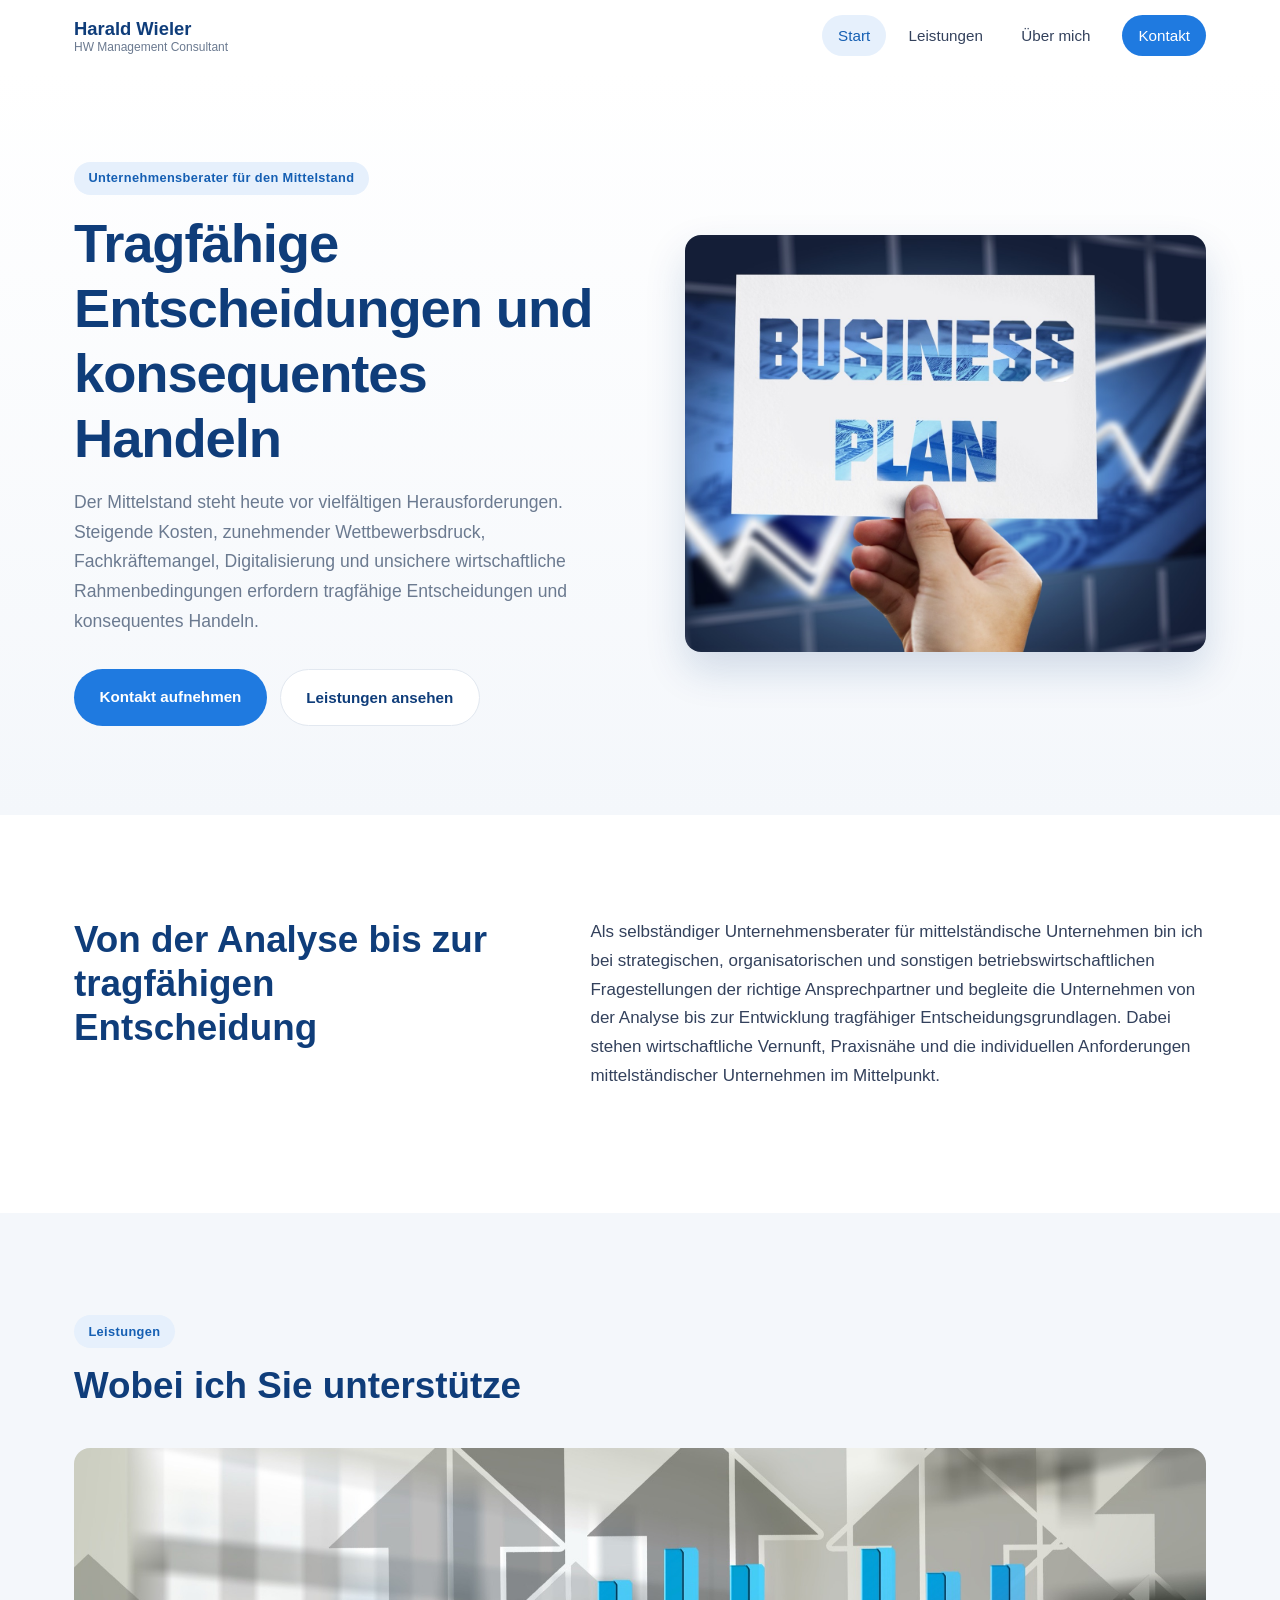
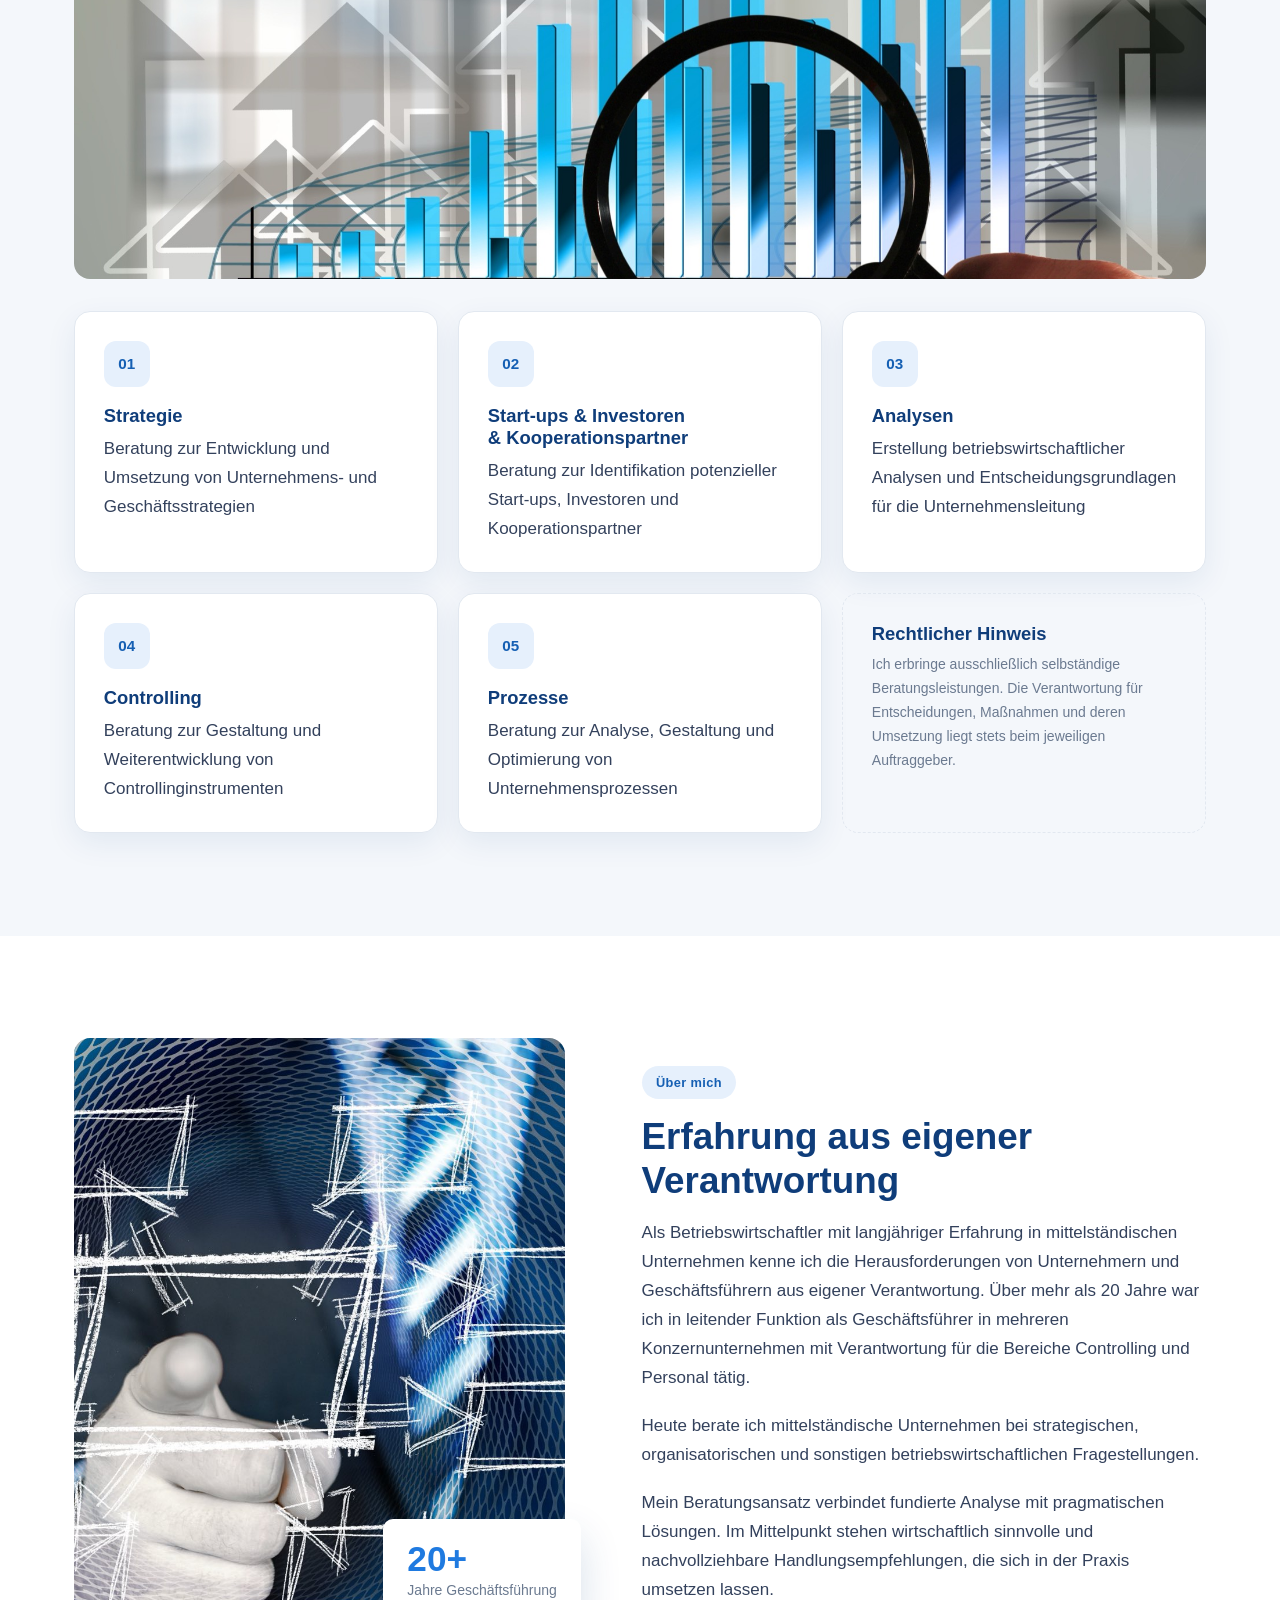
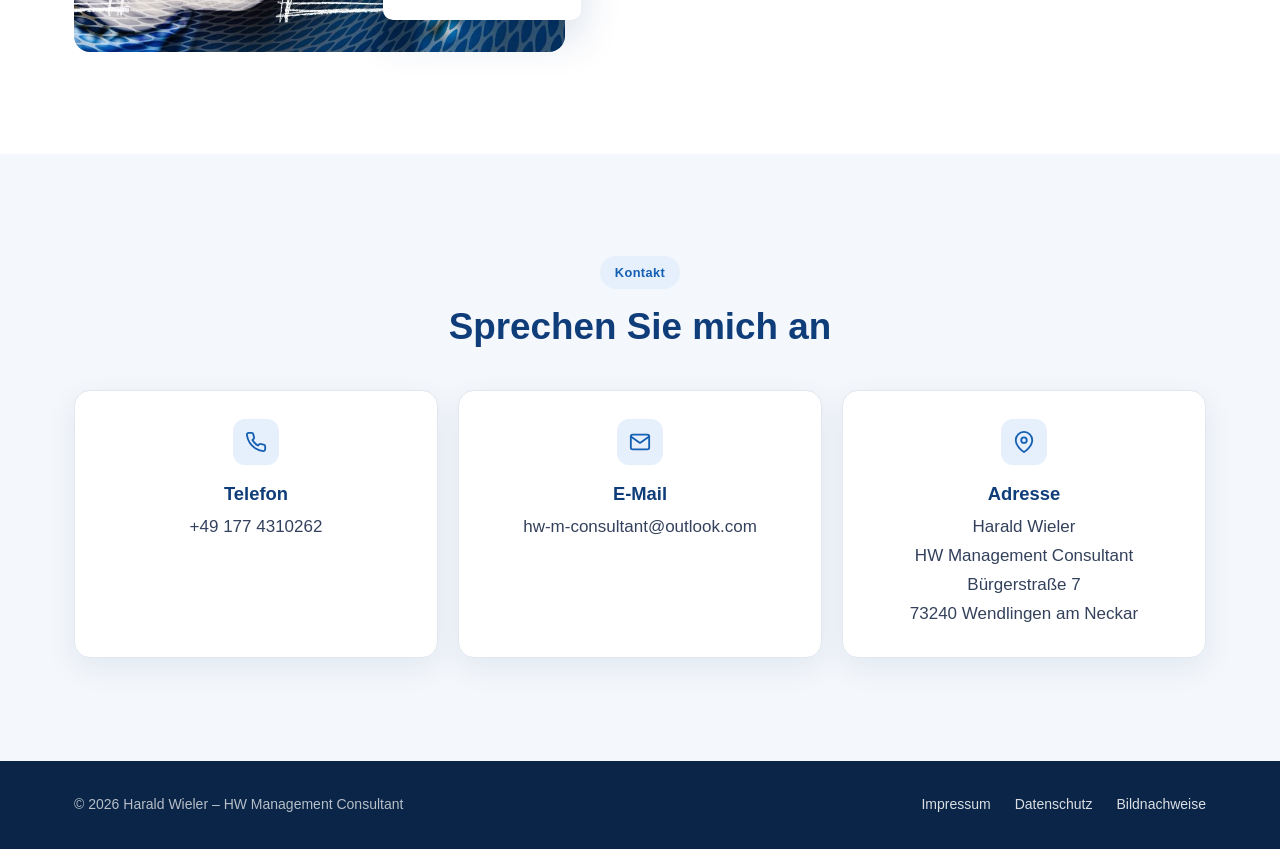
<file: index.html>
<!DOCTYPE html>
<html lang="de">
<head>
  <meta charset="UTF-8">
  <meta name="viewport" content="width=device-width, initial-scale=1.0">
  <title>Harald Wieler – HW Management Consultant</title>
  <meta name="description" content="Unabhängige betriebswirtschaftliche Beratung für mittelständische Unternehmen: Strategie, Controlling, Prozesse und Entscheidungsgrundlagen.">

  <!-- Stylesheets: Farben & Schriften in variables.css anpassen -->
  <link rel="stylesheet" href="css/variables.css">
  <link rel="stylesheet" href="css/base.css">
  <link rel="stylesheet" href="css/layout.css">
  <link rel="stylesheet" href="css/components.css">
</head>
<body>

  <!-- ===== Kopfbereich / Navigation ===== -->
  <header class="site-header">
    <div class="container header-inner">
      <a class="brand" href="index.html#start">
        <span class="brand-name">Harald Wieler</span>
        <span class="brand-sub">HW Management Consultant</span>
      </a>
      <button class="nav-toggle" aria-expanded="false" aria-controls="site-nav" aria-label="Menü öffnen">
        <span></span><span></span><span></span>
      </button>
      <nav id="site-nav" class="site-nav" aria-label="Hauptnavigation">
        <ul>
          <li><a href="index.html#start">Start</a></li>
          <li><a href="index.html#leistungen">Leistungen</a></li>
          <li><a href="index.html#ueber-mich">Über mich</a></li>
          <li><a href="index.html#kontakt" class="nav-cta">Kontakt</a></li>
        </ul>
      </nav>
    </div>
  </header>

  <main>

    <!-- ===== Startseite ===== -->
    <section id="start" class="hero">
      <div class="container hero-grid">
        <div class="hero-text">
          <span class="badge">Unternehmensberater für den Mittelstand</span>
          <h1>Tragfähige Entscheidungen und konsequentes Handeln</h1>
          <p class="hero-lead">Der Mittelstand steht heute vor vielfältigen Herausforderungen. Steigende Kosten, 
            zunehmender Wettbewerbsdruck, Fachkräftemangel, 
            Digitalisierung und unsichere wirtschaftliche Rahmenbedingungen erfordern tragfähige Entscheidungen und konsequentes Handeln.</p>
          <div class="btn-group">
            <a class="btn btn-primary" href="#kontakt">Kontakt aufnehmen</a>
            <a class="btn btn-ghost" href="#leistungen">Leistungen ansehen</a>
          </div>
        </div>
        <figure class="hero-media">
          <img src="assets/img/start-businessplan.jpg" alt="Hand hält eine Karte mit der Aufschrift Business Plan vor einem Finanzdiagramm">
        </figure>
      </div>
    </section>

    <section class="section">
      <div class="container intro-grid">
        <div>
          <h2>Von der Analyse bis zur tragfähigen Entscheidung</h2>
        </div>
        <div>
          <p>Als selbständiger Unternehmensberater für mittelständische Unternehmen bin ich bei strategischen, organisatorischen und sonstigen betriebswirtschaftlichen Fragestellungen der richtige Ansprechpartner und begleite die Unternehmen von der Analyse bis zur Entwicklung tragfähiger Entscheidungsgrundlagen. Dabei stehen wirtschaftliche Vernunft, Praxisnähe und die individuellen Anforderungen mittelständischer Unternehmen im Mittelpunkt.</p>
      </div>
    </section>

    <!-- ===== Leistungen ===== -->
    <section id="leistungen" class="section section-alt">
      <div class="container">
        <div class="section-head">
          <span class="badge">Leistungen</span>
          <h2>Wobei ich Sie unterstütze</h2>
        </div>

        <figure class="banner">
          <img src="assets/img/leistungen-analyse.jpg" alt="Steigendes Geschäftsdiagramm mit Pfeilen und Lupe" loading="lazy">
        </figure>

        <div class="card-grid">
          <article class="card">
            <span class="card-icon" aria-hidden="true">01</span>
            <h3>Strategie</h3>
            <p>Beratung zur Entwicklung und Umsetzung von Unternehmens- und Geschäftsstrategien</p>
          </article>
          <article class="card">
            <span class="card-icon" aria-hidden="true">02</span>
            <h3>Start-ups &amp; Investoren <br>&amp; Kooperationspartner</h3>
            <p>Beratung zur Identifikation potenzieller Start-ups, Investoren und Kooperationspartner</p>
          </article>
          <article class="card">
            <span class="card-icon" aria-hidden="true">03</span>
            <h3>Analysen</h3>
            <p>Erstellung betriebswirtschaftlicher Analysen und Entscheidungsgrundlagen für die Unternehmensleitung</p>
          </article>
          <article class="card">
            <span class="card-icon" aria-hidden="true">04</span>
            <h3>Controlling</h3>
            <p>Beratung zur Gestaltung und Weiterentwicklung von Controllinginstrumenten</p>
          </article>
          <article class="card">
            <span class="card-icon" aria-hidden="true">05</span>
            <h3>Prozesse</h3>
            <p>Beratung zur Analyse, Gestaltung und Optimierung von Unternehmensprozessen</p>
          </article>
          <aside class="card card-note">
            <h3>Rechtlicher Hinweis</h3>
            <p>Ich erbringe ausschließlich selbständige Beratungsleistungen. Die Verantwortung für Entscheidungen, Maßnahmen und deren Umsetzung liegt stets beim jeweiligen Auftraggeber.</p>
          </aside>
        </div>
      </div>
    </section>

    <!-- ===== Über mich ===== -->
    <section id="ueber-mich" class="section">
      <div class="container about-grid">
        <figure class="about-media">
          <img src="assets/img/ueber-mich-workflow.jpg" alt="Geschäftsmann drückt auf eine virtuelle Oberfläche mit Workflow-Diagramm" loading="lazy">
          <figcaption class="stat">
            <strong>20+</strong>
            <span>Jahre Geschäftsführung</span>
          </figcaption>
        </figure>
        <div class="about-text">
          <span class="badge">Über mich</span>
          <h2>Erfahrung aus eigener Verantwortung</h2>
          <p>Als Betriebswirtschaftler mit langjähriger Erfahrung in mittelständischen Unternehmen kenne ich die Herausforderungen von Unternehmern und Geschäftsführern aus eigener Verantwortung. Über mehr als 20 Jahre war ich in leitender Funktion als Geschäftsführer in mehreren Konzernunternehmen mit Verantwortung für die Bereiche Controlling und Personal tätig.</p>
          <p>Heute berate ich mittelständische Unternehmen bei strategischen, organisatorischen und sonstigen betriebswirtschaftlichen Fragestellungen.</p>
          <p>Mein Beratungsansatz verbindet fundierte Analyse mit pragmatischen Lösungen. Im Mittelpunkt stehen wirtschaftlich sinnvolle und nachvollziehbare Handlungsempfehlungen, die sich in der Praxis umsetzen lassen.</p>
        </div>
      </div>
    </section>

    <!-- ===== Kontakt ===== -->
    <section id="kontakt" class="section section-alt">
      <div class="container">
        <div class="section-head center">
          <span class="badge">Kontakt</span>
          <h2>Sprechen Sie mich an</h2>
        </div>
        <div class="contact-grid">
          <a class="card contact-card" href="tel:+491774310262">
            <span class="card-icon" aria-hidden="true">
              <svg viewBox="0 0 24 24" width="22" height="22" fill="none" stroke="currentColor" stroke-width="2" stroke-linecap="round" stroke-linejoin="round"><path d="M22 16.92v3a2 2 0 0 1-2.18 2 19.8 19.8 0 0 1-8.63-3.07 19.5 19.5 0 0 1-6-6A19.8 19.8 0 0 1 2.1 4.18 2 2 0 0 1 4.1 2h3a2 2 0 0 1 2 1.72c.13.96.36 1.9.7 2.81a2 2 0 0 1-.45 2.11L8.1 9.9a16 16 0 0 0 6 6l1.27-1.27a2 2 0 0 1 2.11-.45c.9.34 1.85.57 2.81.7A2 2 0 0 1 22 16.92z"/></svg>
            </span>
            <h3>Telefon</h3>
            <p>+49 177 4310262</p>
          </a>
          <a class="card contact-card" href="mailto:hw-m-consultant@outlook.com">
            <span class="card-icon" aria-hidden="true">
              <svg viewBox="0 0 24 24" width="22" height="22" fill="none" stroke="currentColor" stroke-width="2" stroke-linecap="round" stroke-linejoin="round"><rect x="2" y="4" width="20" height="16" rx="2"/><path d="m22 6-10 7L2 6"/></svg>
            </span>
            <h3>E-Mail</h3>
            <p>hw-m-consultant@outlook.com</p>
          </a>
          <address class="card contact-card">
            <span class="card-icon" aria-hidden="true">
              <svg viewBox="0 0 24 24" width="22" height="22" fill="none" stroke="currentColor" stroke-width="2" stroke-linecap="round" stroke-linejoin="round"><path d="M21 10c0 7-9 13-9 13S3 17 3 10a9 9 0 0 1 18 0z"/><circle cx="12" cy="10" r="3"/></svg>
            </span>
            <h3>Adresse</h3>
            <p>Harald Wieler<br>HW Management Consultant<br>Bürgerstraße 7<br>73240 Wendlingen am Neckar</p>
          </address>
        </div>
      </div>
    </section>

  </main>

  <!-- ===== Fußbereich ===== -->
  <footer class="site-footer">
    <div class="container footer-inner">
      <p>&copy; <span data-year></span> Harald Wieler – HW Management Consultant</p>
      <ul class="footer-links">
        <li><a href="impressum.html">Impressum</a></li>
        <li><a href="datenschutz.html">Datenschutz</a></li>
        <li><a href="bildnachweise.html">Bildnachweise</a></li>
      </ul>
    </div>
  </footer>

  <script src="js/navigation.js"></script>
  <script src="js/effects.js"></script>
</body>
</html>
</file>
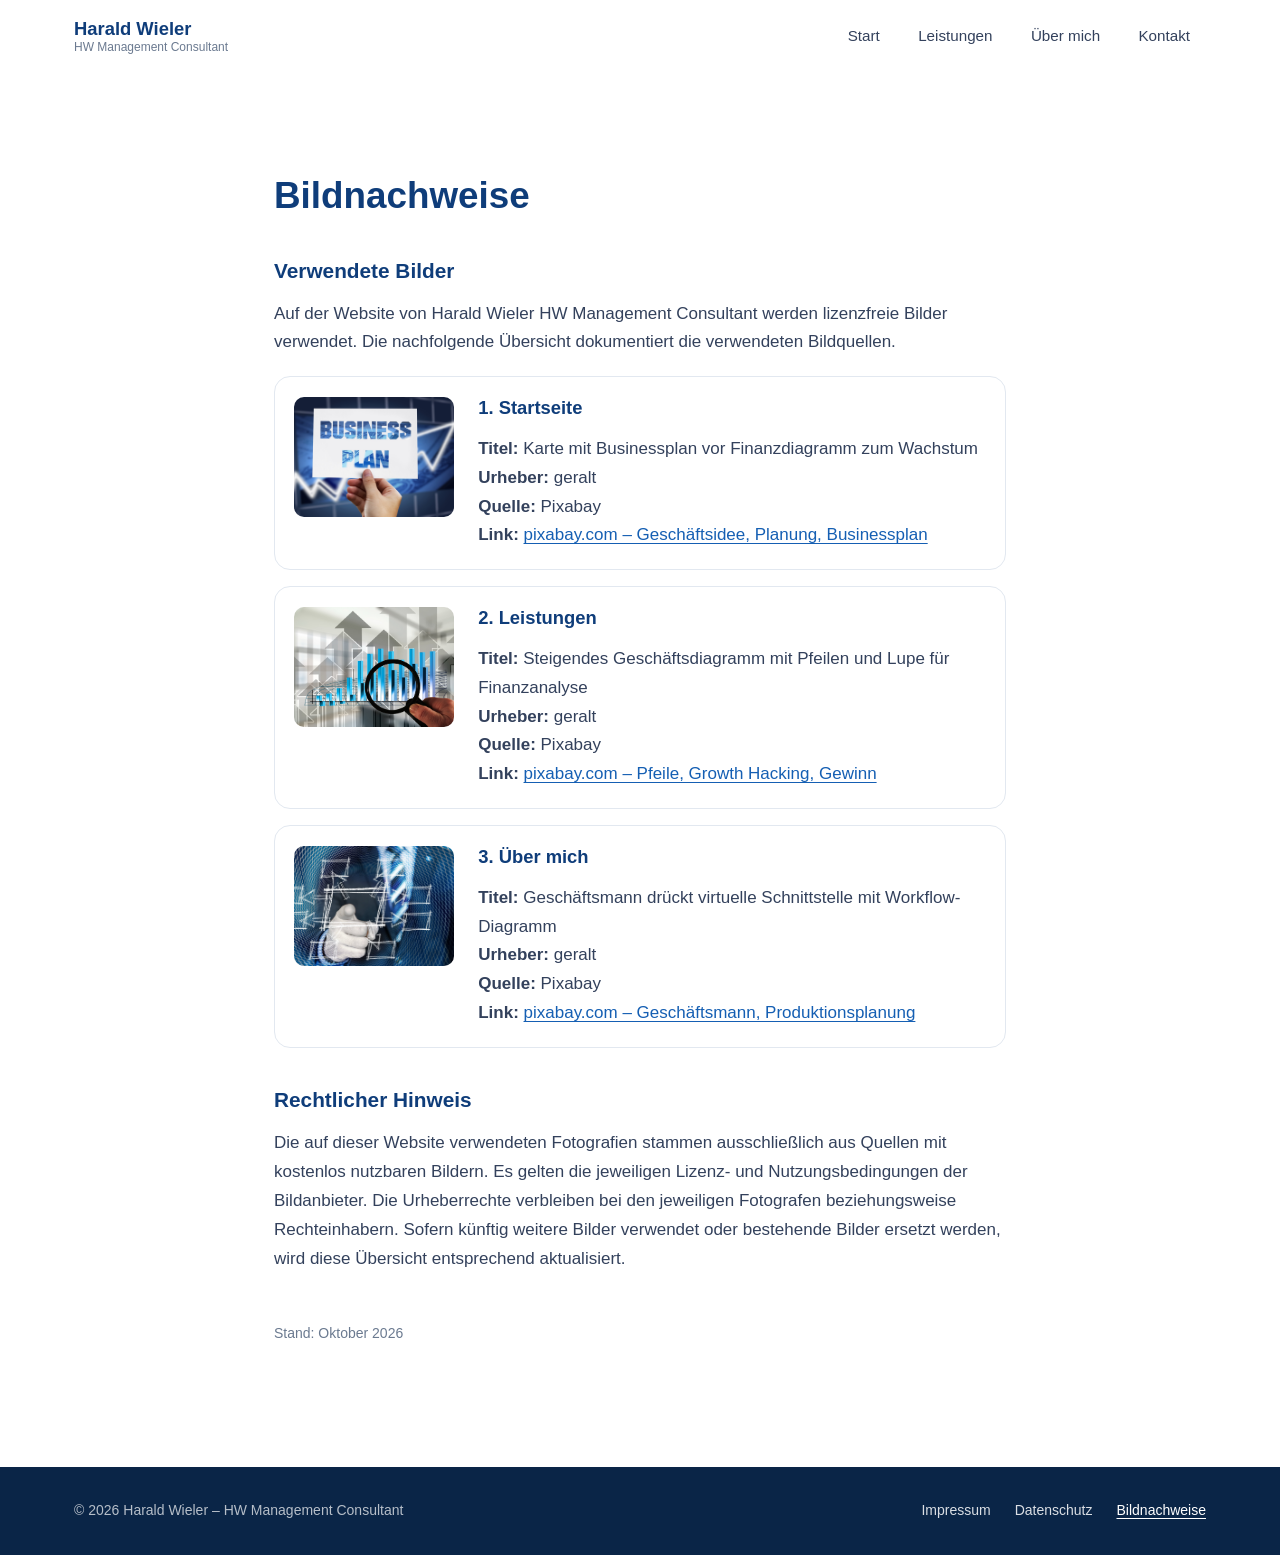
<file: bildnachweise.html>
<!DOCTYPE html>
<html lang="de">
<head>
  <meta charset="UTF-8">
  <meta name="viewport" content="width=device-width, initial-scale=1.0">
  <title>Bildnachweise – Harald Wieler HW Management Consultant</title>
  <meta name="robots" content="noindex">

  <link rel="stylesheet" href="css/variables.css">
  <link rel="stylesheet" href="css/base.css">
  <link rel="stylesheet" href="css/layout.css">
  <link rel="stylesheet" href="css/components.css">
</head>
<body class="page-legal">

  <!-- ===== Kopfbereich / Navigation ===== -->
  <header class="site-header">
    <div class="container header-inner">
      <a class="brand" href="index.html#start">
        <span class="brand-name">Harald Wieler</span>
        <span class="brand-sub">HW Management Consultant</span>
      </a>
      <button class="nav-toggle" aria-expanded="false" aria-controls="site-nav" aria-label="Menü öffnen">
        <span></span><span></span><span></span>
      </button>
      <nav id="site-nav" class="site-nav" aria-label="Hauptnavigation">
        <ul>
          <li><a href="index.html#start">Start</a></li>
          <li><a href="index.html#leistungen">Leistungen</a></li>
          <li><a href="index.html#ueber-mich">Über mich</a></li>
          <li><a href="index.html#kontakt">Kontakt</a></li>
        </ul>
      </nav>
    </div>
  </header>

  <main class="section legal">
    <div class="container narrow">
      <h1>Bildnachweise</h1>

      <h2>Verwendete Bilder</h2>
      <p>Auf der Website von Harald Wieler HW Management Consultant werden lizenzfreie Bilder verwendet. Die nachfolgende Übersicht dokumentiert die verwendeten Bildquellen.</p>

      <div class="credit">
        <img src="assets/img/start-businessplan.jpg" alt="" loading="lazy">
        <div>
          <h3>1. Startseite</h3>
          <p>
            <strong>Titel:</strong> Karte mit Businessplan vor Finanzdiagramm zum Wachstum<br>
            <strong>Urheber:</strong> geralt<br>
            <strong>Quelle:</strong> Pixabay<br>
            <strong>Link:</strong> <a href="https://pixabay.com/de/photos/gesch%C3%A4ftsidee-planung-businessplan-2988085/" target="_blank" rel="noopener">pixabay.com – Geschäftsidee, Planung, Businessplan</a>
          </p>
        </div>
      </div>

      <div class="credit">
        <img src="assets/img/leistungen-analyse.jpg" alt="" loading="lazy">
        <div>
          <h3>2. Leistungen</h3>
          <p>
            <strong>Titel:</strong> Steigendes Geschäftsdiagramm mit Pfeilen und Lupe für Finanzanalyse<br>
            <strong>Urheber:</strong> geralt<br>
            <strong>Quelle:</strong> Pixabay<br>
            <strong>Link:</strong> <a href="https://pixabay.com/de/photos/pfeile-growth-hacking-gewinn-2899888/" target="_blank" rel="noopener">pixabay.com – Pfeile, Growth Hacking, Gewinn</a>
          </p>
        </div>
      </div>

      <div class="credit">
        <img src="assets/img/ueber-mich-workflow.jpg" alt="" loading="lazy">
        <div>
          <h3>3. Über mich</h3>
          <p>
            <strong>Titel:</strong> Geschäftsmann drückt virtuelle Schnittstelle mit Workflow-Diagramm<br>
            <strong>Urheber:</strong> geralt<br>
            <strong>Quelle:</strong> Pixabay<br>
            <strong>Link:</strong> <a href="https://pixabay.com/de/photos/gesch%C3%A4ftsmann-produktionsplanung-3075837/" target="_blank" rel="noopener">pixabay.com – Geschäftsmann, Produktionsplanung</a>
          </p>
        </div>
      </div>

      <h2>Rechtlicher Hinweis</h2>
      <p>Die auf dieser Website verwendeten Fotografien stammen ausschließlich aus Quellen mit kostenlos nutzbaren Bildern. Es gelten die jeweiligen Lizenz- und Nutzungsbedingungen der Bildanbieter. Die Urheberrechte verbleiben bei den jeweiligen Fotografen beziehungsweise Rechteinhabern. Sofern künftig weitere Bilder verwendet oder bestehende Bilder ersetzt werden, wird diese Übersicht entsprechend aktualisiert.</p>

      <p class="legal-date">Stand: Oktober 2026</p>
    </div>
  </main>

  <!-- ===== Fußbereich ===== -->
  <footer class="site-footer">
    <div class="container footer-inner">
      <p>&copy; <span data-year></span> Harald Wieler – HW Management Consultant</p>
      <ul class="footer-links">
        <li><a href="impressum.html">Impressum</a></li>
        <li><a href="datenschutz.html">Datenschutz</a></li>
        <li><a href="bildnachweise.html" aria-current="page">Bildnachweise</a></li>
      </ul>
    </div>
  </footer>

  <script src="js/navigation.js"></script>
  <script src="js/effects.js"></script>
</body>
</html>
</file>
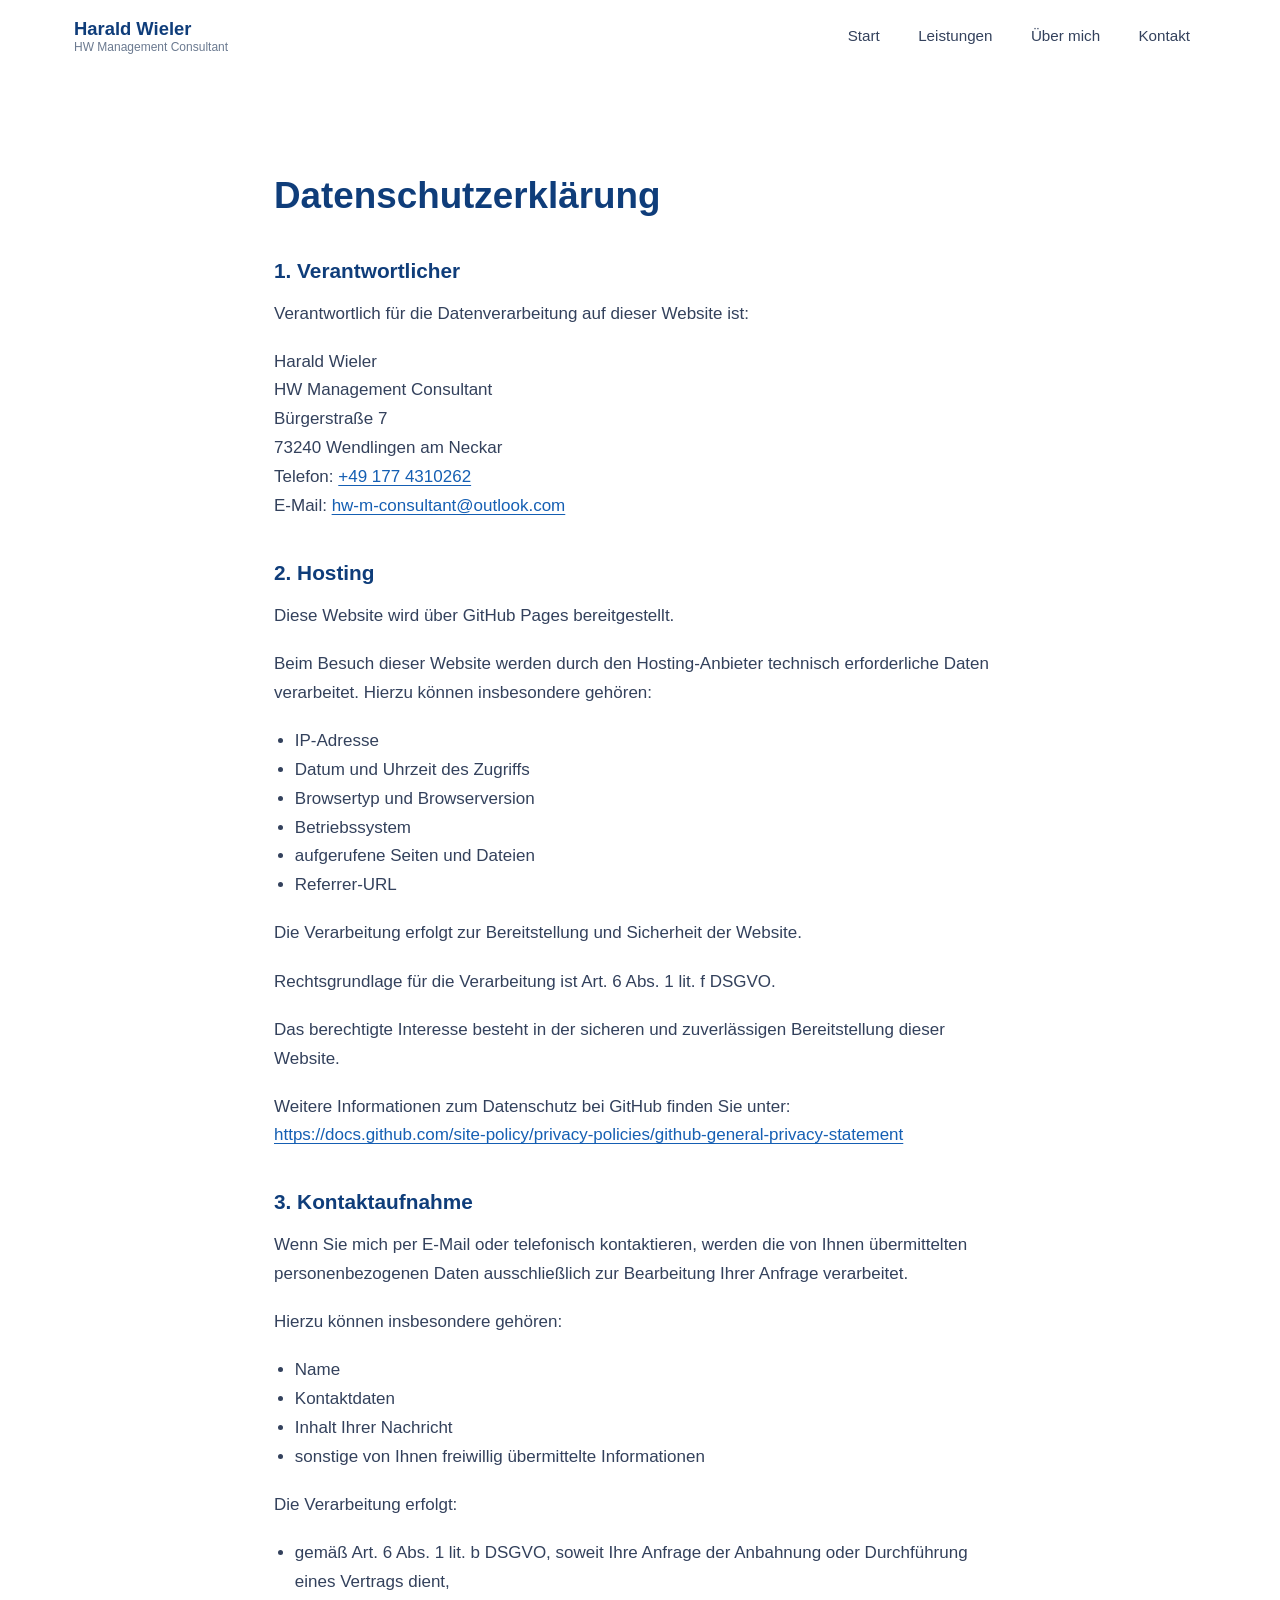
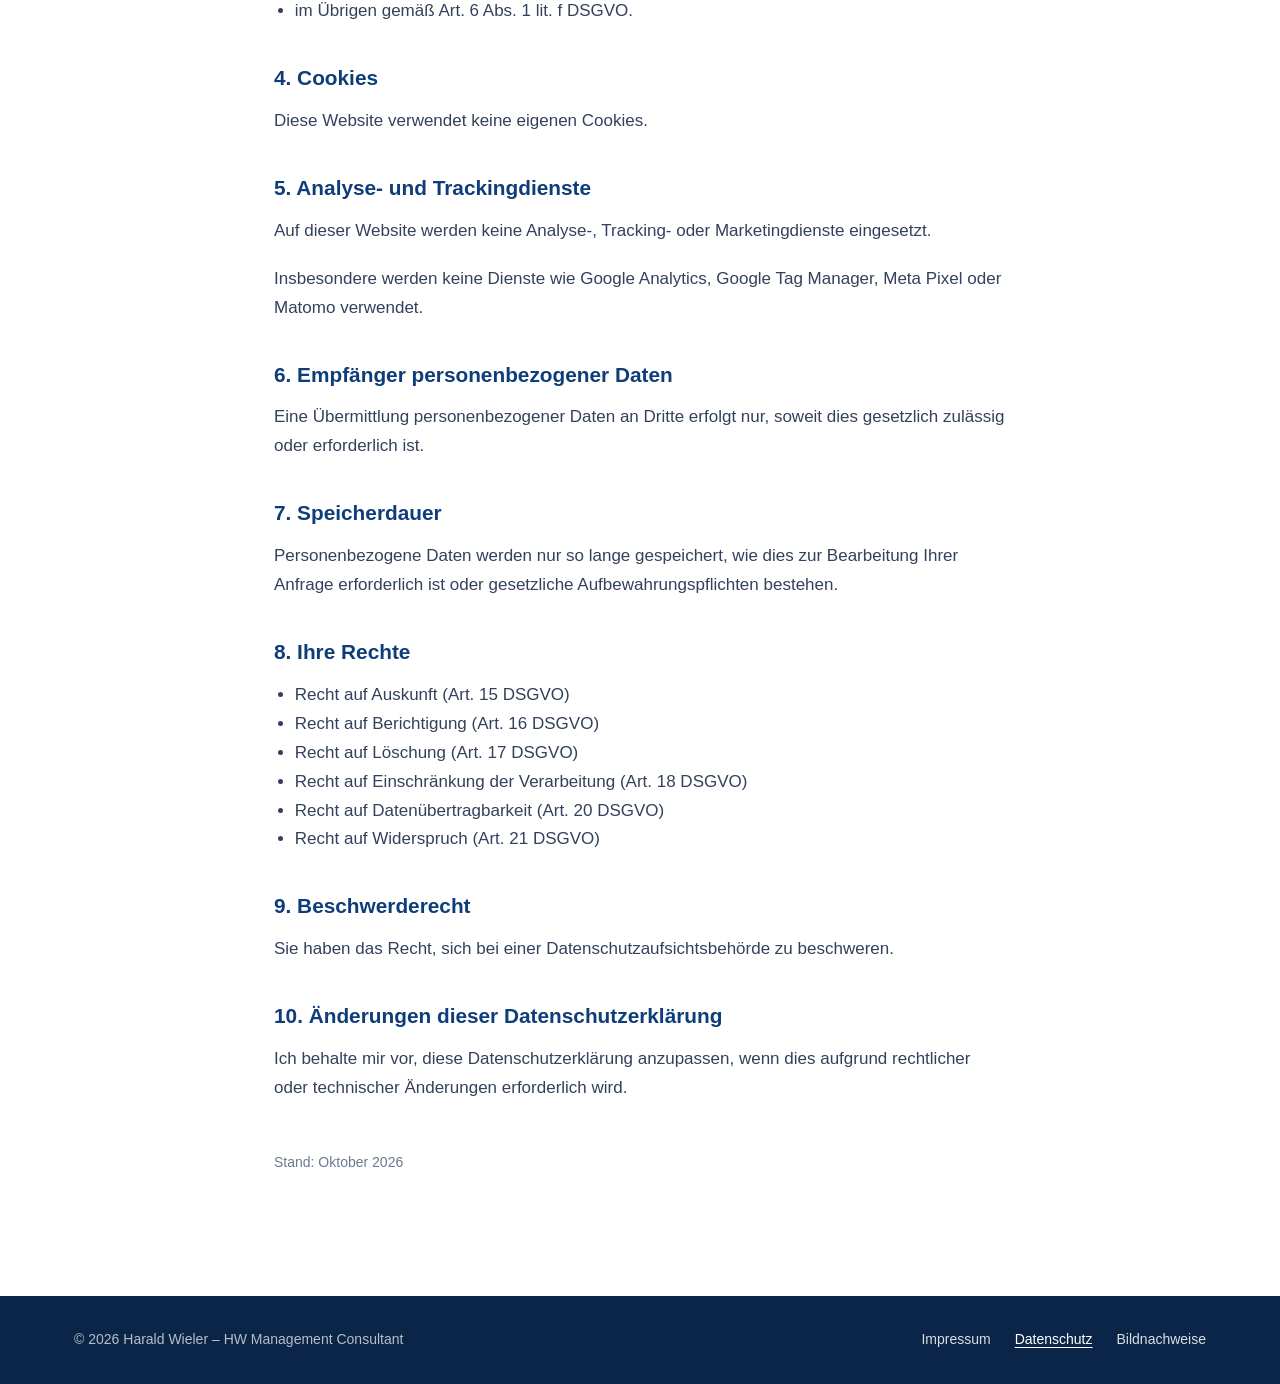
<file: datenschutz.html>
<!DOCTYPE html>
<html lang="de">
<head>
  <meta charset="UTF-8">
  <meta name="viewport" content="width=device-width, initial-scale=1.0">
  <title>Datenschutzerklärung – Harald Wieler HW Management Consultant</title>
  <meta name="robots" content="noindex">

  <link rel="stylesheet" href="css/variables.css">
  <link rel="stylesheet" href="css/base.css">
  <link rel="stylesheet" href="css/layout.css">
  <link rel="stylesheet" href="css/components.css">
</head>
<body class="page-legal">

  <!-- ===== Kopfbereich / Navigation ===== -->
  <header class="site-header">
    <div class="container header-inner">
      <a class="brand" href="index.html#start">
        <span class="brand-name">Harald Wieler</span>
        <span class="brand-sub">HW Management Consultant</span>
      </a>
      <button class="nav-toggle" aria-expanded="false" aria-controls="site-nav" aria-label="Menü öffnen">
        <span></span><span></span><span></span>
      </button>
      <nav id="site-nav" class="site-nav" aria-label="Hauptnavigation">
        <ul>
          <li><a href="index.html#start">Start</a></li>
          <li><a href="index.html#leistungen">Leistungen</a></li>
          <li><a href="index.html#ueber-mich">Über mich</a></li>
          <li><a href="index.html#kontakt">Kontakt</a></li>
        </ul>
      </nav>
    </div>
  </header>

  <main class="section legal">
    <div class="container narrow">
      <h1>Datenschutzerklärung</h1>

      <h2>1. Verantwortlicher</h2>
      <p>Verantwortlich für die Datenverarbeitung auf dieser Website ist:</p>
      <p>
        Harald Wieler<br>
        HW Management Consultant<br>
        Bürgerstraße 7<br>
        73240 Wendlingen am Neckar<br>
        
        Telefon: <a href="tel:+491774310262">+49 177 4310262</a><br>
        E-Mail: <a href="mailto:hw-m-consultant@outlook.com">hw-m-consultant@outlook.com</a>
      </p>

      <h2>2. Hosting</h2>
      <p>Diese Website wird über GitHub Pages bereitgestellt.</p>
      <p>Beim Besuch dieser Website werden durch den Hosting-Anbieter technisch erforderliche Daten verarbeitet. Hierzu können insbesondere gehören:</p>
      <ul>
        <li>IP-Adresse</li>
        <li>Datum und Uhrzeit des Zugriffs</li>
        <li>Browsertyp und Browserversion</li>
        <li>Betriebssystem</li>
        <li>aufgerufene Seiten und Dateien</li>
        <li>Referrer-URL</li>
      </ul>
      <p>Die Verarbeitung erfolgt zur Bereitstellung und Sicherheit der Website.</p>
      <p>Rechtsgrundlage für die Verarbeitung ist Art. 6 Abs. 1 lit. f DSGVO.</p>
      <p>Das berechtigte Interesse besteht in der sicheren und zuverlässigen Bereitstellung dieser Website.</p>
      <p>Weitere Informationen zum Datenschutz bei GitHub finden Sie unter:<br>
        <a href="https://docs.github.com/site-policy/privacy-policies/github-general-privacy-statement" target="_blank" rel="noopener">https://docs.github.com/site-policy/privacy-policies/github-general-privacy-statement</a>
      </p>

      <h2>3. Kontaktaufnahme</h2>
      <p>Wenn Sie mich per E-Mail oder telefonisch kontaktieren, werden die von Ihnen übermittelten personenbezogenen Daten ausschließlich zur Bearbeitung Ihrer Anfrage verarbeitet.</p>
      <p>Hierzu können insbesondere gehören:</p>
      <ul>
        <li>Name</li>
        <li>Kontaktdaten</li>
        <li>Inhalt Ihrer Nachricht</li>
        <li>sonstige von Ihnen freiwillig übermittelte Informationen</li>
      </ul>
      <p>Die Verarbeitung erfolgt:</p>
      <ul>
        <li>gemäß Art. 6 Abs. 1 lit. b DSGVO, soweit Ihre Anfrage der Anbahnung oder Durchführung eines Vertrags dient,</li>
        <li>im Übrigen gemäß Art. 6 Abs. 1 lit. f DSGVO.</li>
      </ul>

      <h2>4. Cookies</h2>
      <p>Diese Website verwendet keine eigenen Cookies.</p>

      <h2>5. Analyse- und Trackingdienste</h2>
      <p>Auf dieser Website werden keine Analyse-, Tracking- oder Marketingdienste eingesetzt.</p>
      <p>Insbesondere werden keine Dienste wie Google Analytics, Google Tag Manager, Meta Pixel oder Matomo verwendet.</p>

      <h2>6. Empfänger personenbezogener Daten</h2>
      <p>Eine Übermittlung personenbezogener Daten an Dritte erfolgt nur, soweit dies gesetzlich zulässig oder erforderlich ist.</p>

      <h2>7. Speicherdauer</h2>
      <p>Personenbezogene Daten werden nur so lange gespeichert, wie dies zur Bearbeitung Ihrer Anfrage erforderlich ist oder gesetzliche Aufbewahrungspflichten bestehen.</p>

      <h2>8. Ihre Rechte</h2>
      <ul>
        <li>Recht auf Auskunft (Art. 15 DSGVO)</li>
        <li>Recht auf Berichtigung (Art. 16 DSGVO)</li>
        <li>Recht auf Löschung (Art. 17 DSGVO)</li>
        <li>Recht auf Einschränkung der Verarbeitung (Art. 18 DSGVO)</li>
        <li>Recht auf Datenübertragbarkeit (Art. 20 DSGVO)</li>
        <li>Recht auf Widerspruch (Art. 21 DSGVO)</li>
      </ul>

      <h2>9. Beschwerderecht</h2>
      <p>Sie haben das Recht, sich bei einer Datenschutzaufsichtsbehörde zu beschweren.</p>

      <h2>10. Änderungen dieser Datenschutzerklärung</h2>
      <p>Ich behalte mir vor, diese Datenschutzerklärung anzupassen, wenn dies aufgrund rechtlicher oder technischer Änderungen erforderlich wird.</p>

      <p class="legal-date">Stand: Oktober 2026</p>
    </div>
  </main>

  <!-- ===== Fußbereich ===== -->
  <footer class="site-footer">
    <div class="container footer-inner">
      <p>&copy; <span data-year></span> Harald Wieler – HW Management Consultant</p>
      <ul class="footer-links">
        <li><a href="impressum.html">Impressum</a></li>
        <li><a href="datenschutz.html" aria-current="page">Datenschutz</a></li>
        <li><a href="bildnachweise.html">Bildnachweise</a></li>
      </ul>
    </div>
  </footer>

  <script src="js/navigation.js"></script>
  <script src="js/effects.js"></script>
</body>
</html>
</file>
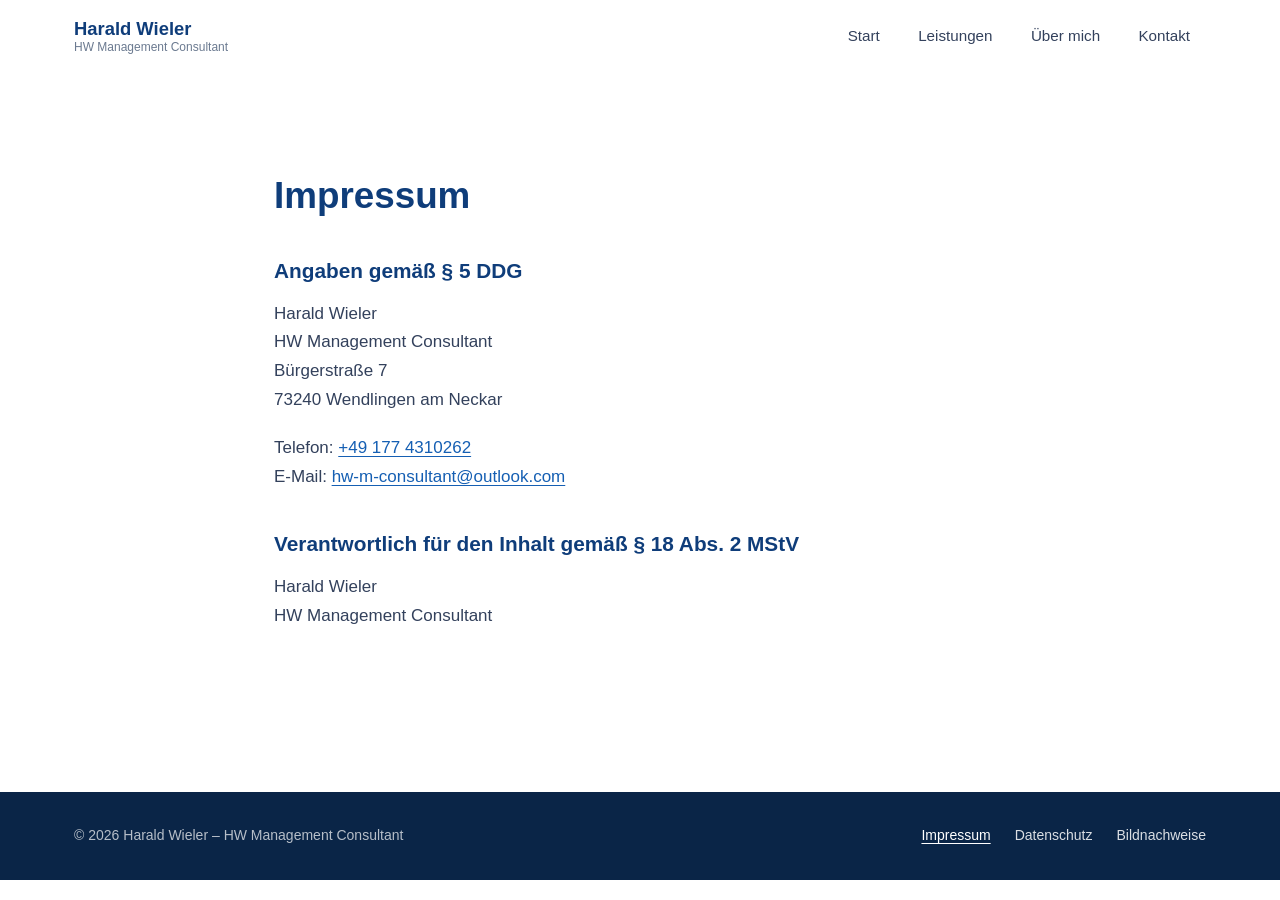
<file: impressum.html>
<!DOCTYPE html>
<html lang="de">
<head>
  <meta charset="UTF-8">
  <meta name="viewport" content="width=device-width, initial-scale=1.0">
  <title>Impressum – Harald Wieler HW Management Consultant</title>
  <meta name="robots" content="noindex">

  <link rel="stylesheet" href="css/variables.css">
  <link rel="stylesheet" href="css/base.css">
  <link rel="stylesheet" href="css/layout.css">
  <link rel="stylesheet" href="css/components.css">
</head>
<body class="page-legal">

  <!-- ===== Kopfbereich / Navigation ===== -->
  <header class="site-header">
    <div class="container header-inner">
      <a class="brand" href="index.html#start">
        <span class="brand-name">Harald Wieler</span>
        <span class="brand-sub">HW Management Consultant</span>
      </a>
      <button class="nav-toggle" aria-expanded="false" aria-controls="site-nav" aria-label="Menü öffnen">
        <span></span><span></span><span></span>
      </button>
      <nav id="site-nav" class="site-nav" aria-label="Hauptnavigation">
        <ul>
          <li><a href="index.html#start">Start</a></li>
          <li><a href="index.html#leistungen">Leistungen</a></li>
          <li><a href="index.html#ueber-mich">Über mich</a></li>
          <li><a href="index.html#kontakt">Kontakt</a></li>
        </ul>
      </nav>
    </div>
  </header>

  <main class="section legal">
    <div class="container narrow">
      <h1>Impressum</h1>

      <h2>Angaben gemäß § 5 DDG</h2>
      <p>
        Harald Wieler<br>
        HW Management Consultant<br>
        Bürgerstraße 7<br>
        73240 Wendlingen am Neckar
      </p>
      <p>
        Telefon: <a href="tel:+491774310262">+49 177 4310262</a><br>
        E-Mail: <a href="mailto:hw-m-consultant@outlook.com">hw-m-consultant@outlook.com</a>
      </p>

      <h2>Verantwortlich für den Inhalt gemäß § 18 Abs. 2 MStV</h2>
      <p>
        Harald Wieler<br>
        HW Management Consultant
      </p>
    </div>
  </main>

  <!-- ===== Fußbereich ===== -->
  <footer class="site-footer">
    <div class="container footer-inner">
      <p>&copy; <span data-year></span> Harald Wieler – HW Management Consultant</p>
      <ul class="footer-links">
        <li><a href="impressum.html" aria-current="page">Impressum</a></li>
        <li><a href="datenschutz.html">Datenschutz</a></li>
        <li><a href="bildnachweise.html">Bildnachweise</a></li>
      </ul>
    </div>
  </footer>

  <script src="js/navigation.js"></script>
  <script src="js/effects.js"></script>
</body>
</html>
</file>
<file: css/variables.css>
/* =========================================================
   DESIGN-EINSTELLUNGEN – Entwurf 2 „Modern“
   Hier zentral Farben, Schriften und Abstände ändern.
   Alle anderen CSS-Dateien verwenden diese Variablen.
   ========================================================= */

:root {
  /* ---------- Farben ---------- */
  --color-primary: #0f3d7a;        /* Dunkelblau – Überschriften */
  --color-primary-dark: #0a2547;   /* Fußbereich */
  --color-accent: #1f7ae0;         /* Leuchtendes Blau – Buttons, Akzente */
  --color-accent-dark: #155fb3;    /* Blau beim Überfahren mit der Maus */
  --color-accent-soft: #e6f0fc;    /* Helles Blau – Badges, Icons */

  --color-bg: #ffffff;             /* Seitenhintergrund */
  --color-bg-alt: #f4f7fb;         /* Hintergrund abwechselnder Abschnitte */
  --color-text: #33415c;           /* Fließtext */
  --color-text-muted: #6b7a90;     /* Nebensächlicher Text */
  --color-text-inverse: #ffffff;   /* Text auf dunklem Hintergrund */
  --color-border: #e2e8f0;         /* Linien und Rahmen */

  /* ---------- Schriften ----------
     Systemschriften: keine externen Schrift-Server nötig (datenschutzfreundlich). */
  --font-heading: -apple-system, BlinkMacSystemFont, "Segoe UI", Roboto, "Helvetica Neue", Arial, sans-serif;
  --font-body: -apple-system, BlinkMacSystemFont, "Segoe UI", Roboto, "Helvetica Neue", Arial, sans-serif;
  --fw-heading: 700;

  --fs-base: 1.0625rem;            /* Grundschriftgröße (17px) */
  --fs-small: 0.875rem;
  --fs-h1: clamp(2.2rem, 4.6vw, 3.4rem);
  --fs-h2: clamp(1.7rem, 3vw, 2.3rem);
  --fs-h3: 1.15rem;
  --line-height: 1.7;

  /* ---------- Abstände & Maße ---------- */
  --container-width: 1180px;       /* Maximale Inhaltsbreite */
  --container-narrow: 780px;       /* Breite für Textabschnitte */
  --section-padding: clamp(4rem, 8vw, 6.5rem);
  --header-height: 72px;
  --radius: 16px;                  /* Eckenrundung */
  --radius-small: 10px;
  --shadow: 0 10px 30px rgba(15, 61, 122, 0.08);
  --shadow-hover: 0 18px 40px rgba(15, 61, 122, 0.16);
  --transition: 0.25s ease;
}
</file>
<file: css/base.css>
/* =========================================================
   GRUNDLAGEN
   Reset, Typografie und allgemeine Elemente.
   ========================================================= */

*,
*::before,
*::after {
  box-sizing: border-box;
}

html {
  scroll-behavior: smooth;
  scroll-padding-top: var(--header-height);
}

body {
  margin: 0;
  font-family: var(--font-body);
  font-size: var(--fs-base);
  line-height: var(--line-height);
  color: var(--color-text);
  background: var(--color-bg);
  -webkit-font-smoothing: antialiased;
}

body.menu-open {
  overflow: hidden;
}

img {
  display: block;
  max-width: 100%;
  height: auto;
}

h1,
h2,
h3 {
  font-family: var(--font-heading);
  font-weight: var(--fw-heading, 400);
  line-height: 1.2;
  color: var(--color-primary);
  margin: 0 0 1rem;
}

h1 { font-size: var(--fs-h1); }
h2 { font-size: var(--fs-h2); }
h3 { font-size: var(--fs-h3); }

p {
  margin: 0 0 1.2rem;
}

a {
  color: var(--color-accent-dark);
  text-decoration-thickness: 1px;
  text-underline-offset: 3px;
  transition: color var(--transition);
}

a:hover {
  color: var(--color-primary);
}

address {
  font-style: normal;
}

:focus-visible {
  outline: 2px solid var(--color-accent);
  outline-offset: 3px;
}

@media (prefers-reduced-motion: reduce) {
  html { scroll-behavior: auto; }
  *, *::before, *::after { transition: none !important; animation: none !important; }
}
</file>
<file: css/layout.css>
/* =========================================================
   LAYOUT
   Container, Kopfbereich, Navigation, Abschnitte, Fußbereich.
   ========================================================= */

/* ---------- Container ---------- */
.container {
  width: 100%;
  max-width: var(--container-width);
  margin: 0 auto;
  padding: 0 1.5rem;
}

.container.narrow {
  max-width: var(--container-narrow);
}

.center {
  text-align: center;
}

/* ---------- Kopfbereich ---------- */
.site-header {
  position: sticky;
  top: 0;
  z-index: 100;
  height: var(--header-height);
  background: rgba(255, 255, 255, 0.9);
  backdrop-filter: blur(10px);
  -webkit-backdrop-filter: blur(10px);
  border-bottom: 1px solid transparent;
  transition: border-color var(--transition), box-shadow var(--transition);
}

.site-header.is-scrolled {
  border-bottom-color: var(--color-border);
  box-shadow: 0 4px 20px rgba(15, 61, 122, 0.06);
}

.header-inner {
  height: 100%;
  display: flex;
  align-items: center;
  justify-content: space-between;
}

.brand {
  display: flex;
  flex-direction: column;
  text-decoration: none;
  line-height: 1.25;
}

.brand-name {
  font-weight: 700;
  font-size: 1.15rem;
  color: var(--color-primary);
}

.brand-sub {
  font-size: 0.75rem;
  color: var(--color-text-muted);
}

/* ---------- Navigation ---------- */
.site-nav ul {
  display: flex;
  align-items: center;
  gap: 0.4rem;
  list-style: none;
  margin: 0;
  padding: 0;
}

.site-nav a {
  display: block;
  padding: 0.5rem 1rem;
  border-radius: 999px;
  color: var(--color-text);
  text-decoration: none;
  font-size: 0.95rem;
  font-weight: 500;
  transition: background var(--transition), color var(--transition);
}

.site-nav a:hover,
.site-nav a.is-active {
  background: var(--color-accent-soft);
  color: var(--color-accent-dark);
}

.site-nav a.nav-cta {
  background: var(--color-accent);
  color: var(--color-text-inverse);
  margin-left: 0.6rem;
}

.site-nav a.nav-cta:hover {
  background: var(--color-accent-dark);
}

/* Burger-Button (nur mobil sichtbar) */
.nav-toggle {
  display: none;
  flex-direction: column;
  gap: 5px;
  padding: 10px;
  background: none;
  border: 0;
  cursor: pointer;
}

.nav-toggle span {
  display: block;
  width: 24px;
  height: 2px;
  border-radius: 2px;
  background: var(--color-primary);
  transition: transform var(--transition), opacity var(--transition);
}

.nav-toggle[aria-expanded="true"] span:nth-child(1) { transform: translateY(7px) rotate(45deg); }
.nav-toggle[aria-expanded="true"] span:nth-child(2) { opacity: 0; }
.nav-toggle[aria-expanded="true"] span:nth-child(3) { transform: translateY(-7px) rotate(-45deg); }

@media (max-width: 820px) {
  .nav-toggle {
    display: flex;
  }

  .site-nav {
    position: absolute;
    top: var(--header-height);
    left: 0;
    right: 0;
    padding: 1rem 1.5rem 1.5rem;
    background: var(--color-bg);
    border-bottom: 1px solid var(--color-border);
    box-shadow: 0 16px 30px rgba(15, 61, 122, 0.1);
    opacity: 0;
    visibility: hidden;
    transform: translateY(-8px);
    transition: opacity var(--transition), transform var(--transition), visibility var(--transition);
  }

  .site-nav.is-open {
    opacity: 1;
    visibility: visible;
    transform: none;
  }

  .site-nav ul {
    flex-direction: column;
    align-items: stretch;
  }

  .site-nav a {
    padding: 0.8rem 1rem;
    font-size: 1.05rem;
  }

  .site-nav a.nav-cta {
    margin: 0.5rem 0 0;
    text-align: center;
  }
}

/* ---------- Abschnitte ---------- */
.section {
  padding: var(--section-padding) 0;
}

.section-alt {
  background: var(--color-bg-alt);
}

.section-head {
  max-width: 640px;
  margin-bottom: 2.5rem;
}

.section-head.center {
  margin-left: auto;
  margin-right: auto;
}

/* Einleitung: Überschrift links, Text rechts */
.intro-grid {
  display: grid;
  grid-template-columns: 1fr 1.4fr;
  gap: clamp(2rem, 6vw, 5rem);
}

/* Über mich: Bild links, Text rechts */
.about-grid {
  display: grid;
  grid-template-columns: 1fr 1.15fr;
  gap: clamp(2rem, 6vw, 5rem);
  align-items: center;
}

@media (max-width: 900px) {
  .intro-grid,
  .about-grid {
    grid-template-columns: 1fr;
  }
}

/* ---------- Fußbereich ---------- */
.site-footer {
  background: var(--color-primary-dark);
  color: rgba(255, 255, 255, 0.7);
  padding: 2rem 0;
  font-size: var(--fs-small);
}

.footer-inner {
  display: flex;
  flex-wrap: wrap;
  gap: 1rem;
  align-items: center;
  justify-content: space-between;
}

.footer-inner p {
  margin: 0;
}

.footer-links {
  display: flex;
  gap: 1.5rem;
  list-style: none;
  margin: 0;
  padding: 0;
}

.footer-links a {
  color: rgba(255, 255, 255, 0.85);
  text-decoration: none;
}

.footer-links a:hover,
.footer-links a[aria-current="page"] {
  color: var(--color-text-inverse);
  text-decoration: underline;
}
</file>
<file: css/components.css>
/* =========================================================
   KOMPONENTEN
   Einzelne Bausteine: Startbereich, Buttons, Karten, Kontakt,
   Rechtsseiten und Einblend-Animation.
   ========================================================= */

/* ---------- Badge (kleines Etikett über Überschriften) ---------- */
.badge {
  display: inline-block;
  padding: 0.35rem 0.9rem;
  margin-bottom: 1rem;
  border-radius: 999px;
  background: var(--color-accent-soft);
  color: var(--color-accent-dark);
  font-size: 0.8rem;
  font-weight: 600;
  letter-spacing: 0.03em;
}

/* ---------- Startbereich (Hero) ---------- */
.hero {
  padding: clamp(3rem, 7vw, 6rem) 0;
  background: linear-gradient(180deg, var(--color-bg) 0%, var(--color-bg-alt) 100%);
}

.hero-grid {
  display: grid;
  grid-template-columns: 1.05fr 1fr;
  gap: clamp(2rem, 5vw, 4rem);
  align-items: center;
}

.hero h1 {
  letter-spacing: -0.02em;
}

.hero-lead {
  font-size: 1.1rem;
  color: var(--color-text-muted);
  margin-bottom: 2rem;
}

.hero-media {
  margin: 0;
}

.hero-media img {
  width: 100%;
  aspect-ratio: 5 / 4;
  object-fit: cover;
  border-radius: var(--radius);
  box-shadow: var(--shadow-hover);
}

@media (max-width: 900px) {
  .hero-grid {
    grid-template-columns: 1fr;
  }

  .hero-media {
    order: -1;
  }

  .hero-media img {
    aspect-ratio: 16 / 9;
  }
}

/* ---------- Buttons ---------- */
.btn-group {
  display: flex;
  flex-wrap: wrap;
  gap: 0.8rem;
}

.btn {
  display: inline-block;
  padding: 0.9rem 1.6rem;
  border-radius: 999px;
  font-size: 0.95rem;
  font-weight: 600;
  text-decoration: none;
  transition: background var(--transition), color var(--transition), transform var(--transition);
}

.btn:hover {
  transform: translateY(-2px);
}

.btn-primary {
  background: var(--color-accent);
  color: var(--color-text-inverse);
}

.btn-primary:hover {
  background: var(--color-accent-dark);
  color: var(--color-text-inverse);
}

.btn-ghost {
  border: 1px solid var(--color-border);
  background: var(--color-bg);
  color: var(--color-primary);
}

.btn-ghost:hover {
  border-color: var(--color-accent);
  color: var(--color-accent-dark);
}

/* ---------- Hervorgehobener Satz ---------- */
.highlight {
  margin-top: 1.8rem;
  padding: 1.4rem 1.6rem;
  border-radius: var(--radius-small);
  background: var(--color-accent-soft);
  color: var(--color-primary);
  font-weight: 600;
}

/* ---------- Breites Bild (Leistungen) ---------- */
.banner {
  margin: 0 0 2rem;
}

.banner img {
  width: 100%;
  aspect-ratio: 21 / 8;
  object-fit: cover;
  border-radius: var(--radius);
}

@media (max-width: 700px) {
  .banner img {
    aspect-ratio: 16 / 9;
  }
}

/* ---------- Karten ---------- */
.card-grid {
  display: grid;
  grid-template-columns: repeat(auto-fit, minmax(280px, 1fr));
  gap: 1.25rem;
}

.card {
  display: block;
  padding: 1.8rem;
  border: 1px solid var(--color-border);
  border-radius: var(--radius);
  background: var(--color-bg);
  box-shadow: var(--shadow);
  transition: transform var(--transition), box-shadow var(--transition);
}

.card:hover {
  transform: translateY(-4px);
  box-shadow: var(--shadow-hover);
}

.card h3 {
  margin-bottom: 0.5rem;
}

.card p {
  margin: 0;
}

.card-icon {
  display: inline-flex;
  align-items: center;
  justify-content: center;
  width: 46px;
  height: 46px;
  margin-bottom: 1.1rem;
  border-radius: 12px;
  background: var(--color-accent-soft);
  color: var(--color-accent-dark);
  font-weight: 700;
  font-size: 0.95rem;
}

.card-note {
  background: transparent;
  border-style: dashed;
  box-shadow: none;
  font-size: var(--fs-small);
  color: var(--color-text-muted);
}

.card-note:hover {
  transform: none;
  box-shadow: none;
}

/* ---------- Über mich ---------- */
.about-media {
  position: relative;
  margin: 0;
}

.about-media img {
  width: 100%;
  aspect-ratio: 4 / 5;
  object-fit: cover;
  border-radius: var(--radius);
}

.stat {
  position: absolute;
  right: -1rem;
  bottom: 2rem;
  padding: 1.2rem 1.5rem;
  border-radius: var(--radius-small);
  background: var(--color-bg);
  box-shadow: var(--shadow-hover);
  line-height: 1.2;
}

.stat strong {
  display: block;
  font-size: 2.2rem;
  color: var(--color-accent);
}

.stat span {
  font-size: var(--fs-small);
  color: var(--color-text-muted);
}

@media (max-width: 900px) {
  .about-media img {
    aspect-ratio: 16 / 10;
  }

  .stat {
    right: 1rem;
    bottom: 1rem;
  }
}

.tags {
  display: flex;
  flex-wrap: wrap;
  gap: 0.6rem;
  list-style: none;
  margin: 1.8rem 0 0;
  padding: 0;
}

.tags li {
  padding: 0.45rem 1rem;
  border: 1px solid var(--color-border);
  border-radius: 999px;
  font-size: var(--fs-small);
  color: var(--color-primary);
}

/* ---------- Kontakt ---------- */
.contact-grid {
  display: grid;
  grid-template-columns: repeat(auto-fit, minmax(260px, 1fr));
  gap: 1.25rem;
}

.contact-card {
  text-align: center;
  text-decoration: none;
  color: var(--color-text);
  word-break: break-word;
}

a.contact-card:hover h3 {
  color: var(--color-accent);
}

/* ---------- Rechtsseiten (Impressum, Datenschutz, Bildnachweise) ---------- */
.legal {
  min-height: 80vh;
}

.legal h1 {
  font-size: var(--fs-h2);
  margin-bottom: 2rem;
}

.legal h2 {
  font-size: 1.3rem;
  margin-top: 2.5rem;
}

.legal ul {
  padding-left: 1.3rem;
  margin: 0 0 1.2rem;
}

.legal a {
  color: var(--color-accent-dark);
  word-break: break-word;
}

.legal-date {
  margin-top: 3rem;
  font-size: var(--fs-small);
  color: var(--color-text-muted);
}

/* Bildnachweis-Eintrag */
.credit {
  display: grid;
  grid-template-columns: 160px 1fr;
  gap: 1.5rem;
  align-items: start;
  margin-bottom: 1rem;
  padding: 1.2rem;
  border: 1px solid var(--color-border);
  border-radius: var(--radius);
}

.credit img {
  width: 100%;
  aspect-ratio: 4 / 3;
  object-fit: cover;
  border-radius: var(--radius-small);
}

.credit p {
  margin: 0;
}

@media (max-width: 560px) {
  .credit {
    grid-template-columns: 1fr;
  }
}

/* ---------- Einblend-Animation (gesteuert durch js/effects.js) ---------- */
.reveal {
  opacity: 0;
  transform: translateY(20px);
  transition: opacity 0.6s ease, transform 0.6s ease;
}

.reveal.is-visible {
  opacity: 1;
  transform: none;
}

/* Karten behalten ihren Hover-Effekt auch nach dem Einblenden */
.card.reveal.is-visible:hover {
  transform: translateY(-4px);
}

.card-note.reveal.is-visible:hover {
  transform: none;
}
</file>
